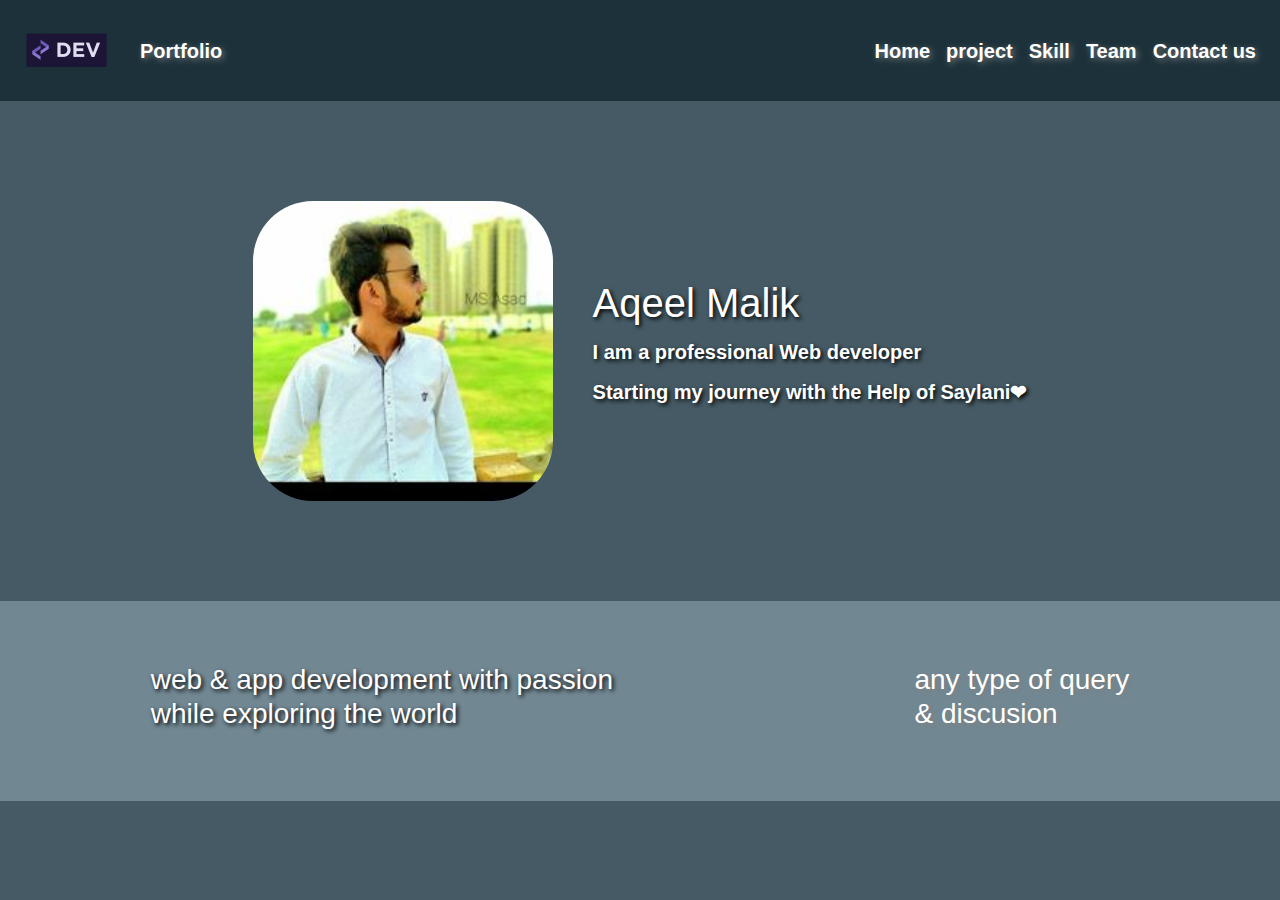
<file: index.html>
<!DOCTYPE html>
<html lang="en">
<head>
    <meta charset="UTF-8">
    <meta http-equiv="X-UA-Compatible" content="IE=edge">
    <meta name="viewport" content="width=device-width, initial-scale=1.0">
    <title>Document</title>
    <link rel="stylesheet" href="https://maxcdn.bootstrapcdn.com/bootstrap/4.0.0/css/bootstrap.min.css" integrity="sha384-Gn5384xqQ1aoWXA+058RXPxPg6fy4IWvTNh0E263XmFcJlSAwiGgFAW/dAiS6JXm" crossorigin="anonymous">
    <link rel="stylesheet" href="style.css">
</head>
<body>
    <div>
    <nav class="navbar navbar-expand-lg navbar-light bg-light">
        <a class="navbar-brand" href=""><img width="100px" src="logo.png" alt=""></a>
        <button class="navbar-toggler" type="button" data-toggle="collapse" data-target="#navbarText" aria-controls="navbarText" aria-expanded="false" aria-label="Toggle navigation">
          <span class="navbar-toggler-icon"></span>
        </button>
        <div class="collapse navbar-collapse" id="navbarText">
          <ul class="navbar-nav mr-auto">
            <li class="nav-item active">
              <a class="nav-link nav " href="index.html">Portfolio <span class="sr-only">(current)</span></a>
            </li>
                  </ul>
          <span class="navbar-text">
            <ul class="navbar-nav mr-auto">
              <li class="nav-item active">
                <a class="nav-link nav " href="index.html" >Home <span class="sr-only">(current)</span></a>
              </li>
              <li class="nav-item active">
                <a class="nav-link nav " href="project.html" >project <span class="sr-only">(current)</span></a>
              </li>
              <li class="nav-item">
                <a class="nav-link nav" href="skill.html">Skill</a>
              </li>
              <li class="nav-item">
                <a class="nav-link nav " href="team.html">Team</a>
              </li>
              <li class="nav-item">
                <a class="nav-link nav " href="contact.html">Contact us</a>
              </li>
            </ul>
          </span>
        </div>
      </nav>
    </div>
    
      <div class="profile"> 
        <div class="image">
            <img class="profile-image" src="profile.jpg" alt=""></div>
            <div class="intr">
                <ul class="ul">
                    <li class="li"><h1>Aqeel Malik</h1></li>
                    <li class="li">I am a professional Web developer</li>
                    <li class="li">Starting my journey with the Help of Saylani❤</li>
                    
                  </ul>
            </div>
      </div>
      <div class="footer">
          <div class="sec1"><h3>web & app development with  passion <br> while exploring the world</h3></div>
          <div class="sec2"><h3>any type of query <br> & discusion</h3></div>
      </div>


    <script src="https://code.jquery.com/jquery-3.2.1.slim.min.js" integrity="sha384-KJ3o2DKtIkvYIK3UENzmM7KCkRr/rE9/Qpg6aAZGJwFDMVNA/GpGFF93hXpG5KkN" crossorigin="anonymous"></script>
    <script src="https://cdnjs.cloudflare.com/ajax/libs/popper.js/1.12.9/umd/popper.min.js" integrity="sha384-ApNbgh9B+Y1QKtv3Rn7W3mgPxhU9K/ScQsAP7hUibX39j7fakFPskvXusvfa0b4Q" crossorigin="anonymous"></script>
    <script src="https://maxcdn.bootstrapcdn.com/bootstrap/4.0.0/js/bootstrap.min.js" integrity="sha384-JZR6Spejh4U02d8jOt6vLEHfe/JQGiRRSQQxSfFWpi1MquVdAyjUar5+76PVCmYl" crossorigin="anonymous"></script> 
</body>
</html>
</file>
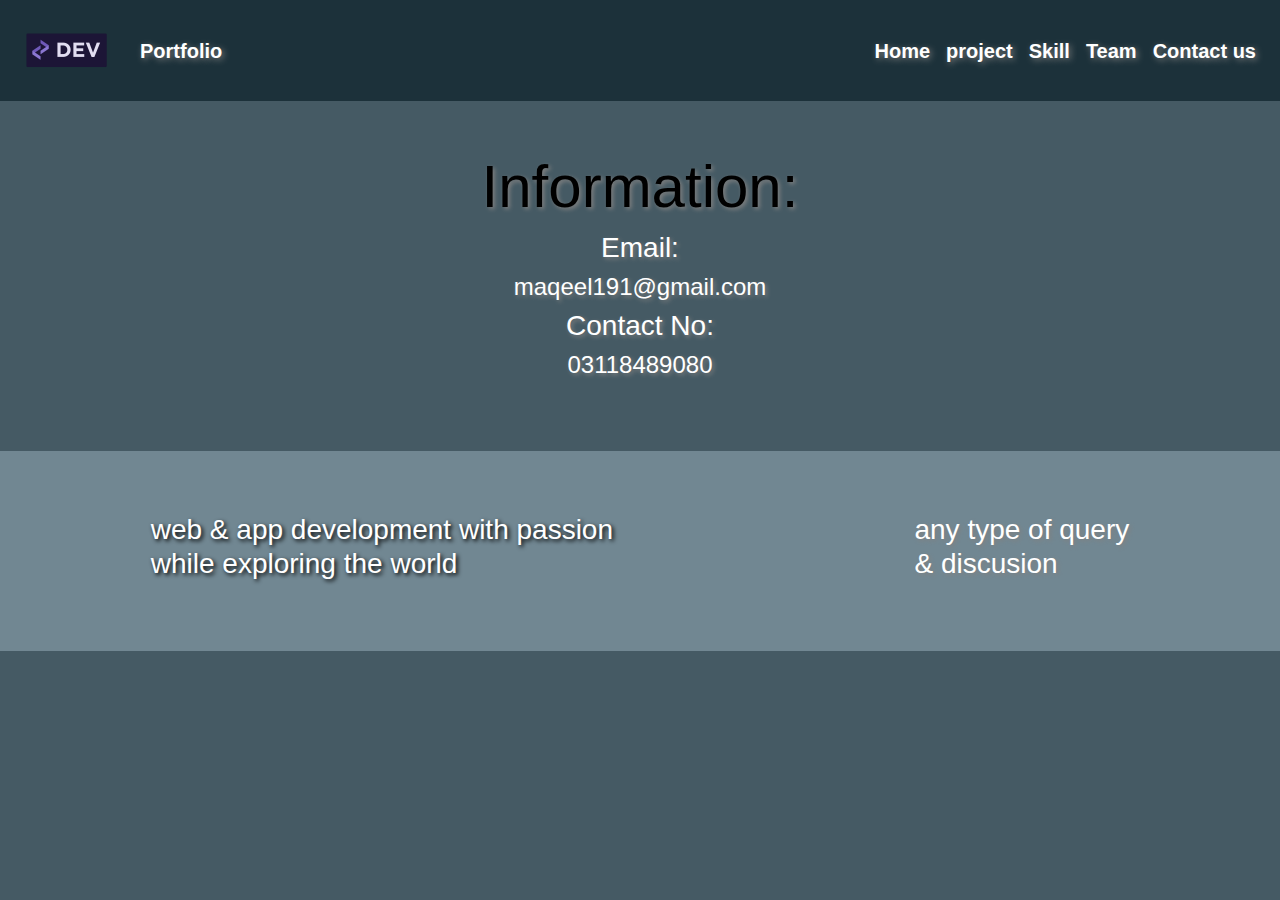
<file: contact.html>
<!DOCTYPE html>
<html lang="en">
<head>
    <meta charset="UTF-8">
    <meta http-equiv="X-UA-Compatible" content="IE=edge">
    <meta name="viewport" content="width=device-width, initial-scale=1.0">
    <title>Document</title>
    <link rel="stylesheet" href="https://maxcdn.bootstrapcdn.com/bootstrap/4.0.0/css/bootstrap.min.css" integrity="sha384-Gn5384xqQ1aoWXA+058RXPxPg6fy4IWvTNh0E263XmFcJlSAwiGgFAW/dAiS6JXm" crossorigin="anonymous">
    <link rel="stylesheet" href="style.css">
</head>
<body>
    <div>
        <nav class="navbar navbar-expand-lg navbar-light bg-light">
            <a class="navbar-brand" href=""><img width="100px" src="logo.png" alt=""></a>
            <button class="navbar-toggler" type="button" data-toggle="collapse" data-target="#navbarText" aria-controls="navbarText" aria-expanded="false" aria-label="Toggle navigation">
              <span class="navbar-toggler-icon"></span>
            </button>
            <div class="collapse navbar-collapse" id="navbarText">
              <ul class="navbar-nav mr-auto">
                <li class="nav-item active">
                  <a class="nav-link nav " href="index.html">Portfolio <span class="sr-only">(current)</span></a>
                </li>
                      </ul>
              <span class="navbar-text">
                <ul class="navbar-nav mr-auto">
                  <li class="nav-item active">
                    <a class="nav-link nav " href="index.html" >Home <span class="sr-only">(current)</span></a>
                  </li>
                  <li class="nav-item active">
                    <a class="nav-link nav " href="project.html" >project <span class="sr-only">(current)</span></a>
                  </li>
                  <li class="nav-item">
                    <a class="nav-link nav" href="skill.html">Skill</a>
                  </li>
                  <li class="nav-item">
                    <a class="nav-link nav " href="team.html">Team</a>
                  </li>
                  <li class="nav-item">
                    <a class="nav-link nav " href="contact.html">Contact us</a>
                  </li>
                </ul>
              </span>
            </div>
          </nav>
        </div>
        <div class="main-contact">
        <div class="contact">
          <h1 class="h1">Information:</h1>
          <h3>Email:</h3>
          <h4>maqeel191@gmail.com</h4>
          <h3>Contact No:</h3>
          <h4>03118489080</h4>
            
          

        </div>

        <div class="footer">
          <div class="sec1"><h3>web & app development with  passion <br> while exploring the world</h3></div>
          <div class="sec2"><h3>any type of query <br> & discusion</h3></div>
      </div>

    </div>
        
        <script src="https://code.jquery.com/jquery-3.2.1.slim.min.js" integrity="sha384-KJ3o2DKtIkvYIK3UENzmM7KCkRr/rE9/Qpg6aAZGJwFDMVNA/GpGFF93hXpG5KkN" crossorigin="anonymous"></script>
        <script src="https://cdnjs.cloudflare.com/ajax/libs/popper.js/1.12.9/umd/popper.min.js" integrity="sha384-ApNbgh9B+Y1QKtv3Rn7W3mgPxhU9K/ScQsAP7hUibX39j7fakFPskvXusvfa0b4Q" crossorigin="anonymous"></script>
        <script src="https://maxcdn.bootstrapcdn.com/bootstrap/4.0.0/js/bootstrap.min.js" integrity="sha384-JZR6Spejh4U02d8jOt6vLEHfe/JQGiRRSQQxSfFWpi1MquVdAyjUar5+76PVCmYl" crossorigin="anonymous"></script> 
</body>
</html>
</file>
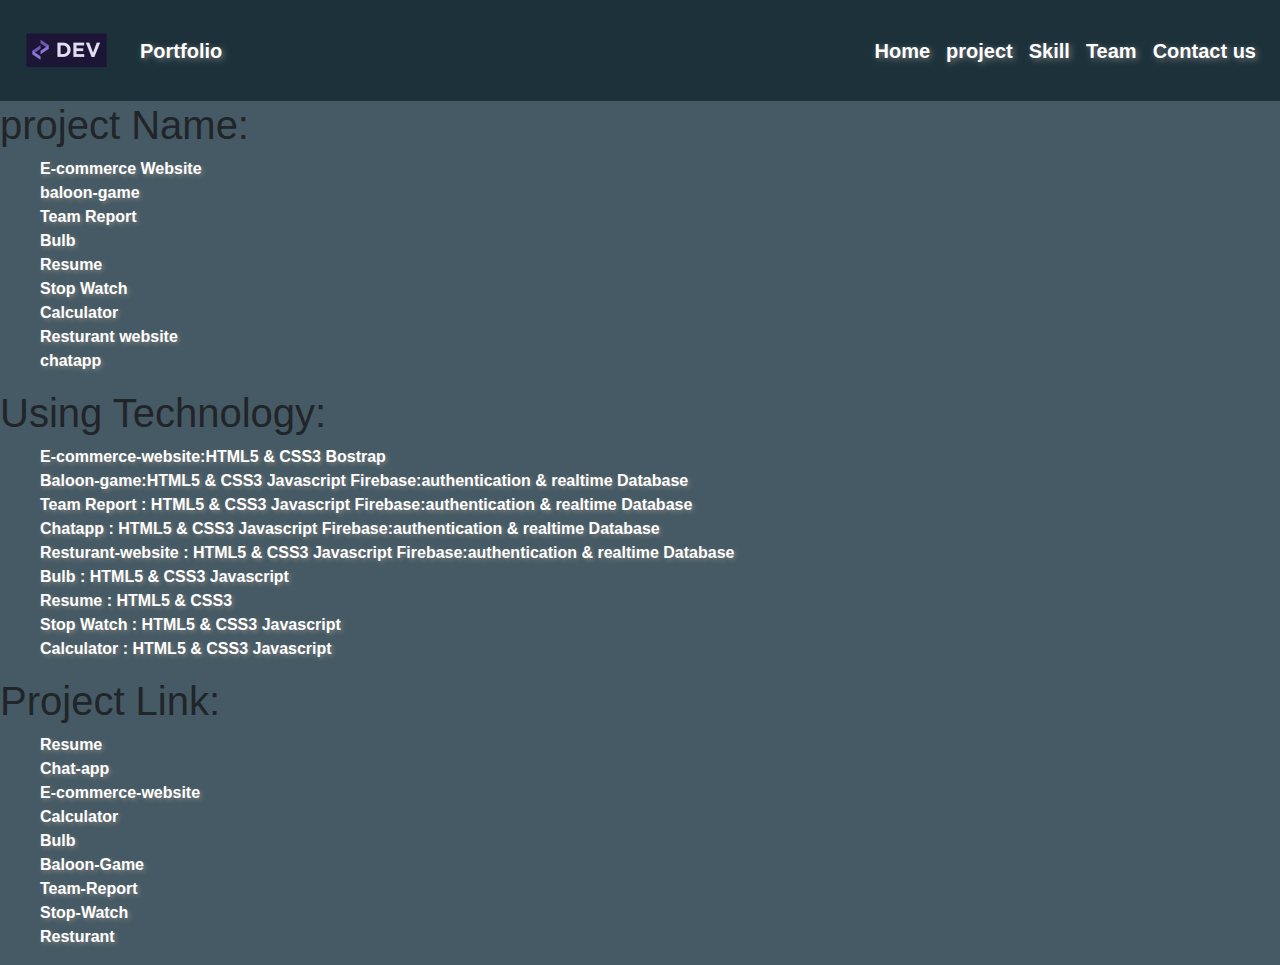
<file: project.html>
<!DOCTYPE html>
<html lang="en">
<head>
    <meta charset="UTF-8">
    <meta http-equiv="X-UA-Compatible" content="IE=edge">
    <meta name="viewport" content="width=device-width, initial-scale=1.0">
    <title>Document</title>
    <link rel="stylesheet" href="https://maxcdn.bootstrapcdn.com/bootstrap/4.0.0/css/bootstrap.min.css" integrity="sha384-Gn5384xqQ1aoWXA+058RXPxPg6fy4IWvTNh0E263XmFcJlSAwiGgFAW/dAiS6JXm" crossorigin="anonymous">
    <link rel="stylesheet" href="style.css">
</head>
<body>
    
    <div class="mt-20">
        <nav class="navbar navbar-expand-lg navbar-light bg-light">
            <a class="navbar-brand" href=""><img width="100px" src="logo.png" alt=""></a>
            <button class="navbar-toggler" type="button" data-toggle="collapse" data-target="#navbarText" aria-controls="navbarText" aria-expanded="false" aria-label="Toggle navigation">
              <span class="navbar-toggler-icon"></span>
            </button>
            <div class="collapse navbar-collapse" id="navbarText">
              <ul class="navbar-nav mr-auto">
                <li class="nav-item active">
                  <a class="nav-link nav " href="index.html">Portfolio <span class="sr-only">(current)</span></a>
                </li>
                      </ul>
              <span class="navbar-text">
                <ul class="navbar-nav mr-auto">
                  <li class="nav-item active">
                    <a class="nav-link nav " href="index.html" >Home <span class="sr-only">(current)</span></a>
                  </li>
                  <li class="nav-item active">
                    <a class="nav-link nav " href="project.html" >project <span class="sr-only">(current)</span></a>
                  </li>
                  <li class="nav-item">
                    <a class="nav-link nav" href="skill.html">Skill</a>
                  </li>
                  <li class="nav-item">
                    <a class="nav-link nav " href="team.html">Team</a>
                  </li>
                  <li class="nav-item">
                    <a class="nav-link nav " href="contact.html">Contact us</a>
                  </li>
                </ul>
              </span>
            </div>
          </nav>
        </div>
        <div>
          <div>
          <h1>project Name:</h1>
          <ul class="project link">
            <li>E-commerce Website</li>
            <li>baloon-game</li>
            <li>Team Report</li>
            <li>Bulb</li>
            <li>Resume</li>
            <li>Stop Watch</li>
            <li>Calculator</li>
            <li>Resturant website</li>
            <li>chatapp</li>
          </ul>
          
        </div>
        <div>
          <h1>Using Technology:</h1>
          <ul class="project link ">
             <li>E-commerce-website:HTML5 & CSS3 Bostrap</li>
             <li>Baloon-game:HTML5 & CSS3 Javascript Firebase:authentication & realtime Database</li>
             <li>Team Report : HTML5 & CSS3 Javascript Firebase:authentication & realtime Database </li>
             <li>Chatapp : HTML5 & CSS3 Javascript Firebase:authentication & realtime Database </li>
             <li>Resturant-website : HTML5 & CSS3 Javascript Firebase:authentication & realtime Database </li>
             <li>Bulb : HTML5 & CSS3 Javascript</li>
             <li>Resume : HTML5 & CSS3 </li>
             <li>Stop Watch : HTML5 & CSS3 Javascript </li>
             <li>Calculator : HTML5 & CSS3 Javascript </li>
            </ul>
        </div>
        <div>
          <h1>Project Link:
          </h1>
          <ul>
          <li class="link"><a class="link"  href="https://aqeelmalik123.github.io/resume-assignment-aqeel-22426.github.io/">Resume</a></li>
          <li class="link"><a class="link"  href="https://aqeelmalik123.github.io/chatapp.github.io/">Chat-app</a></li>
          <li class="link"><a class="link" href="https://aqeelmalik123.github.io/azharFabric.github.io/"> E-commerce-website </a></li>
          <li class="link"><a class="link" href="https://aqeelmalik123.github.io/CALCULATORUSER.github.io/">Calculator</a></li>
          <li class="link"><a class="link" href="https://aqeelmalik123.github.io/bulbproject/">Bulb</a></li>
          <li class="link"><a class="link" href="https://aqeelmalik123.github.io/baloonGame.github.io/">Baloon-Game</a></li>
          <li class="link"><a class="link"  href="https://aqeelmalik123.github.io/TEAMRep.github.io/">Team-Report</a></li>
          <li class="link"><a class="link" href="https://aqeelmalik123.github.io/stop-watch.github.io/">Stop-Watch</a></li>
          <li class="link"><a class="link" href="https://aqeelmalik123.github.io/webPractice.github.io/">Resturant</a></li>
        </ul>

        </div>


      </div>




        <script src="https://code.jquery.com/jquery-3.2.1.slim.min.js" integrity="sha384-KJ3o2DKtIkvYIK3UENzmM7KCkRr/rE9/Qpg6aAZGJwFDMVNA/GpGFF93hXpG5KkN" crossorigin="anonymous"></script>
        <script src="https://cdnjs.cloudflare.com/ajax/libs/popper.js/1.12.9/umd/popper.min.js" integrity="sha384-ApNbgh9B+Y1QKtv3Rn7W3mgPxhU9K/ScQsAP7hUibX39j7fakFPskvXusvfa0b4Q" crossorigin="anonymous"></script>
        <script src="https://maxcdn.bootstrapcdn.com/bootstrap/4.0.0/js/bootstrap.min.js" integrity="sha384-JZR6Spejh4U02d8jOt6vLEHfe/JQGiRRSQQxSfFWpi1MquVdAyjUar5+76PVCmYl" crossorigin="anonymous"></script> 
      
</body>
</html>
</file>
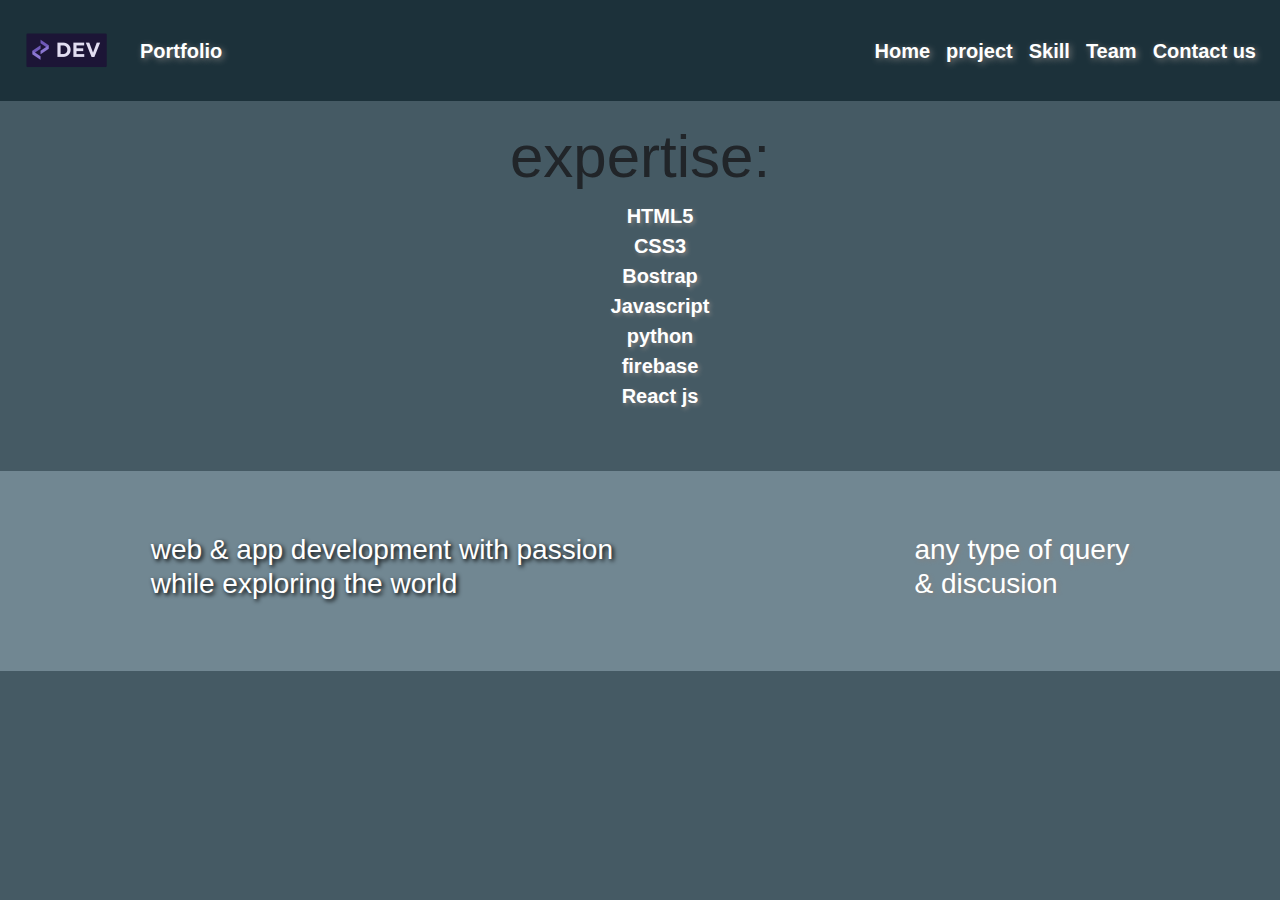
<file: skill.html>
<!DOCTYPE html>
<html lang="en">
<head>
    <meta charset="UTF-8">
    <meta http-equiv="X-UA-Compatible" content="IE=edge">
    <meta name="viewport" content="width=device-width, initial-scale=1.0">
    <title>Document</title>
    <link rel="stylesheet" href="https://maxcdn.bootstrapcdn.com/bootstrap/4.0.0/css/bootstrap.min.css" integrity="sha384-Gn5384xqQ1aoWXA+058RXPxPg6fy4IWvTNh0E263XmFcJlSAwiGgFAW/dAiS6JXm" crossorigin="anonymous">
    <link rel="stylesheet" href="style.css">
</head>
<body>
    <div>
        <nav class="navbar navbar-expand-lg navbar-light bg-light">
            <a class="navbar-brand" href=""><img width="100px" src="logo.png" alt=""></a>
            <button class="navbar-toggler" type="button" data-toggle="collapse" data-target="#navbarText" aria-controls="navbarText" aria-expanded="false" aria-label="Toggle navigation">
              <span class="navbar-toggler-icon"></span>
            </button>
            <div class="collapse navbar-collapse" id="navbarText">
              <ul class="navbar-nav mr-auto">
                <li class="nav-item active">
                  <a class="nav-link nav " href="index.html">Portfolio <span class="sr-only">(current)</span></a>
                </li>
                      </ul>
              <span class="navbar-text">
                <ul class="navbar-nav mr-auto">
                  <li class="nav-item active">
                    <a class="nav-link nav " href="index.html" >Home <span class="sr-only">(current)</span></a>
                  </li>
                  <li class="nav-item active">
                    <a class="nav-link nav " href="project.html" >project <span class="sr-only">(current)</span></a>
                  </li>
                  <li class="nav-item">
                    <a class="nav-link nav" href="skill.html">Skill</a>
                  </li>
                  <li class="nav-item">
                    <a class="nav-link nav " href="team.html">Team</a>
                  </li>
                  <li class="nav-item">
                    <a class="nav-link nav " href="contact.html">Contact us</a>
                  </li>
                </ul>
              </span>
            </div>
          </nav>
        </div>
        <div>
        <div class="skill">
          <h1 class="expert">expertise:</h1>
        <ul class="link skill-li ">
          <li>HTML5</li>
          <li>CSS3</li>
          <li>Bostrap</li>
          <li>Javascript</li>
          <li>python</li>
          <li>firebase</li>
          <li>React js</li>
        </ul>
        </div>
        <div>
          
        </div>

        <div class="footer">
          <div class="sec1"><h3>web & app development with  passion <br> while exploring the world</h3></div>
          <div class="sec2"><h3>any type of query <br> & discusion</h3></div>
      </div>
    </div>

        <script src="https://code.jquery.com/jquery-3.2.1.slim.min.js" integrity="sha384-KJ3o2DKtIkvYIK3UENzmM7KCkRr/rE9/Qpg6aAZGJwFDMVNA/GpGFF93hXpG5KkN" crossorigin="anonymous"></script>
        <script src="https://cdnjs.cloudflare.com/ajax/libs/popper.js/1.12.9/umd/popper.min.js" integrity="sha384-ApNbgh9B+Y1QKtv3Rn7W3mgPxhU9K/ScQsAP7hUibX39j7fakFPskvXusvfa0b4Q" crossorigin="anonymous"></script>
        <script src="https://maxcdn.bootstrapcdn.com/bootstrap/4.0.0/js/bootstrap.min.js" integrity="sha384-JZR6Spejh4U02d8jOt6vLEHfe/JQGiRRSQQxSfFWpi1MquVdAyjUar5+76PVCmYl" crossorigin="anonymous"></script> 
      
</body>
</html>
</file>
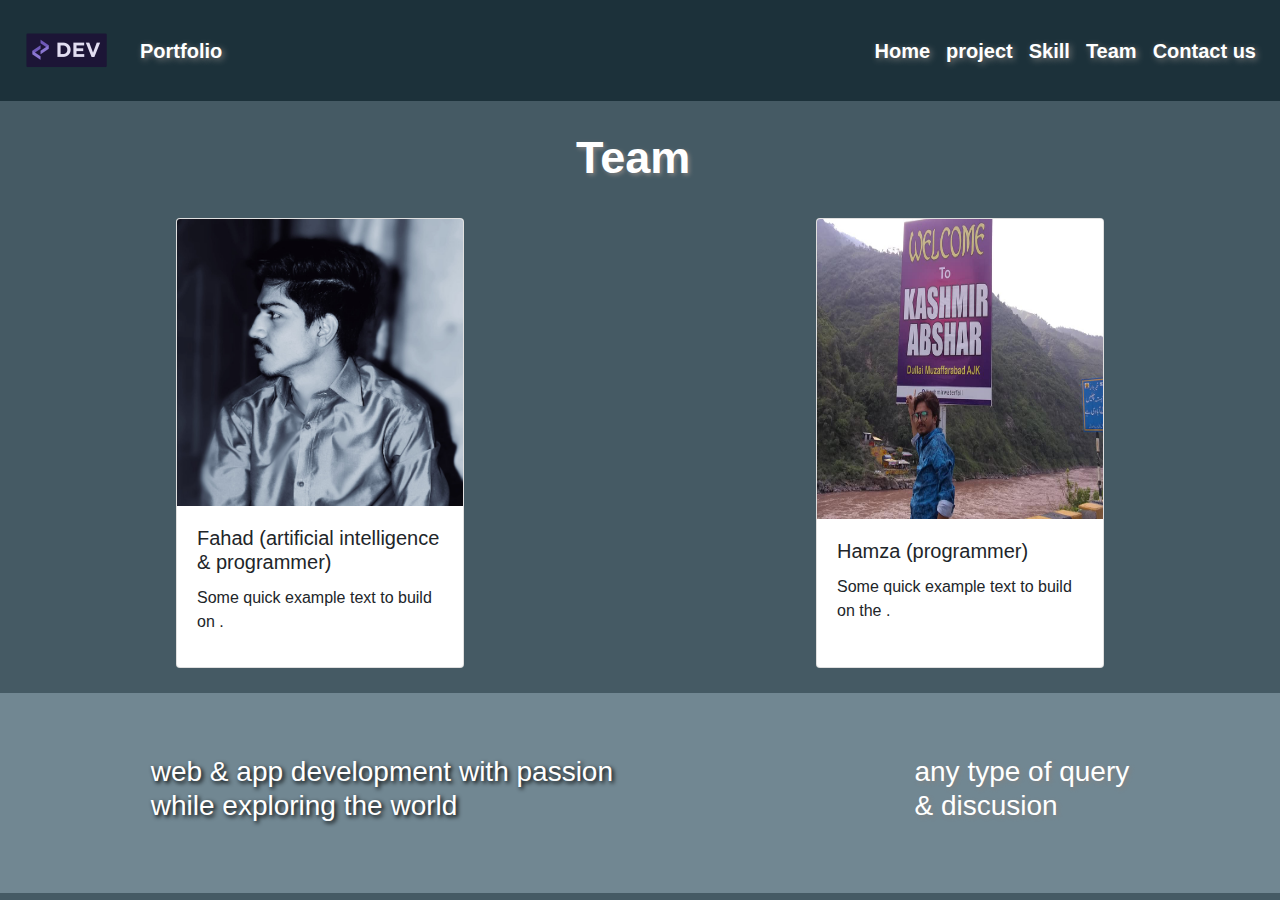
<file: team.html>
<!DOCTYPE html>
<html lang="en">
<head>
    <meta charset="UTF-8">
    <meta http-equiv="X-UA-Compatible" content="IE=edge">
    <meta name="viewport" content="width=device-width, initial-scale=1.0">
    <title>Document</title>
    <link rel="stylesheet" href="https://maxcdn.bootstrapcdn.com/bootstrap/4.0.0/css/bootstrap.min.css" integrity="sha384-Gn5384xqQ1aoWXA+058RXPxPg6fy4IWvTNh0E263XmFcJlSAwiGgFAW/dAiS6JXm" crossorigin="anonymous">
    <link rel="stylesheet" href="style.css">
</head>
<body>
    <div>
        <nav class="navbar navbar-expand-lg navbar-light bg-light">
            <a class="navbar-brand" href=""><img width="100px" src="logo.png" alt=""></a>
            <button class="navbar-toggler" type="button" data-toggle="collapse" data-target="#navbarText" aria-controls="navbarText" aria-expanded="false" aria-label="Toggle navigation">
              <span class="navbar-toggler-icon"></span>
            </button>
            <div class="collapse navbar-collapse" id="navbarText">
              <ul class="navbar-nav mr-auto">
                <li class="nav-item active">
                  <a class="nav-link nav " href="index.html">Portfolio <span class="sr-only">(current)</span></a>
                </li>
                      </ul>
              <span class="navbar-text">
                <ul class="navbar-nav mr-auto">
                  <li class="nav-item active">
                    <a class="nav-link nav " href="index.html" >Home <span class="sr-only">(current)</span></a>
                  </li>
                  <li class="nav-item active">
                    <a class="nav-link nav " href="project.html" >project <span class="sr-only">(current)</span></a>
                  </li>
                  <li class="nav-item">
                    <a class="nav-link nav" href="skill.html">Skill</a>
                  </li>
                  <li class="nav-item">
                    <a class="nav-link nav " href="team.html">Team</a>
                  </li>
                  <li class="nav-item">
                    <a class="nav-link nav " href="contact.html">Contact us</a>
                  </li>
                </ul>
              </span>
            </div>
          </nav>
        </div>
        <div>
          <div>
          <h1 class="team">Team</h1>
          <div class="mt-40">
          
          <div class="card" style="width: 18rem;">
            <img width="200px" class="card-img-top" src="fahad.jpg" alt="Card image cap">
            <div class="card-body">
              <h5 class="card-title">Fahad (artificial intelligence & programmer)</h5>
              <p class="card-text">Some quick example text to build on .</p>
            
            </div>
          </div>
          <div class="card" style="width: 18rem;">
            <img height="300px" class="card-img-top" src="hamza.jpg" alt="Card image cap">
            <div class="card-body">
              <h5 class="card-title">Hamza (programmer)</h5>
              <p class="card-text">Some quick example text to build on the .</p>
            
            </div>
          </div>
        </div>
      </div>

      <div class="footer">
        <div class="sec1"><h3>web & app development with  passion <br> while exploring the world</h3></div>
        <div class="sec2"><h3>any type of query <br> & discusion</h3></div>
    </div>
  </div>

        <script src="https://code.jquery.com/jquery-3.2.1.slim.min.js" integrity="sha384-KJ3o2DKtIkvYIK3UENzmM7KCkRr/rE9/Qpg6aAZGJwFDMVNA/GpGFF93hXpG5KkN" crossorigin="anonymous"></script>
        <script src="https://cdnjs.cloudflare.com/ajax/libs/popper.js/1.12.9/umd/popper.min.js" integrity="sha384-ApNbgh9B+Y1QKtv3Rn7W3mgPxhU9K/ScQsAP7hUibX39j7fakFPskvXusvfa0b4Q" crossorigin="anonymous"></script>
        <script src="https://maxcdn.bootstrapcdn.com/bootstrap/4.0.0/js/bootstrap.min.js" integrity="sha384-JZR6Spejh4U02d8jOt6vLEHfe/JQGiRRSQQxSfFWpi1MquVdAyjUar5+76PVCmYl" crossorigin="anonymous"></script> 
      
</body>
</html>
</file>
<file: style.css>
body{
    margin: 0%;
    padding: 0;
    background-color: #455a64;
}

.navbar{
    background-color: #1c313a !important;
    
   
}
.nav{
    text-shadow: 2px 2px 6px gray !important;
    color: white !important;
    font-weight: bold;
    font-size: 20px;
    font-family: sans-serif;
}
.profile{
    width: 100%;
    height: 500px;
    display: flex;
    background-color: #455a64;
    justify-content: center;
    align-items: center;
    
    
}
.image{
    
    
    display: flex;
    display: inline-block;

}
.profile-image{
    width: 300px;
    border-radius: 60px;
}
.intr{
    
    
    display: flex;
    display: inline-block;
    
}
.li{
    list-style-type: none;
    font-family: sans-serif !important;
    text-align: justify !important;
    text-shadow: 2px 2px 4px black !important;
    color: white !important;
    margin-bottom: 10px;
    font-weight: bold;
    font-size: 20px;

}
.footer{
    display: flex;
    width: 100%;
    height: 200px;
    background-color: #718792;
    justify-content: space-around;
    align-items: center;
    
}
.sec1{
    display: inline-block;
    font-weight: bold;
    font-family: sans-serif !important;
    text-align: justify !important;
    text-shadow: 2px 2px 4px black !important;
    color: white !important;
    
}
.sec2{
    display: inline-block;
    font-weight: bold;
    font-family: sans-serif !important;
    text-align: justify !important;
    text-shadow: 2px 2px 4px gray !important;
    color: white !important;
}
.project li{
    list-style-type: none;
    font-weight: bold;
    font-family: sans-serif !important;
    text-align: justify !important;
    text-shadow: 2px 2px 4px  gray !important;
}
.link{
    text-shadow: 2px 2px 4px gray;
    list-style-type: none;
    font-weight: bold;
    font-family: sans-serif !important;
    color: white;
    
}
.link:active{
    color: black;

}

.skill-li{
    font-size: 20px;
    
}
.mt-40{
    display: flex;
    
    width: 100%;
    height: 500px;

    align-items: center;

    justify-content: space-around;


    
    
}
.skill{
    width: 100%;
    height: 350px;
    text-align: center;
    margin-top: 20px;
    
}
.expert{
    font-size: 60px;
}
.card{
    width: 300px;
    height: 450px;
}
.team{
    margin-left: 45%;
    margin-top: 30px;
    font-weight: bold;
    font-family: sans-serif !important;
    color: white;
    text-shadow: 2px 2px 4px gray;
    font-size: 45px;


}
.h1{
    text-align: center;
    margin-top: 50px;
    font-size: 60px;
    color: black !important;
}
.contact{
    width: 100%;
    height: 300px;

    text-align: center;
    font-weight: bold;
    font-family: sans-serif !important;
    color: white;
    text-shadow: 2px 2px 4px gray;

}
</file>
